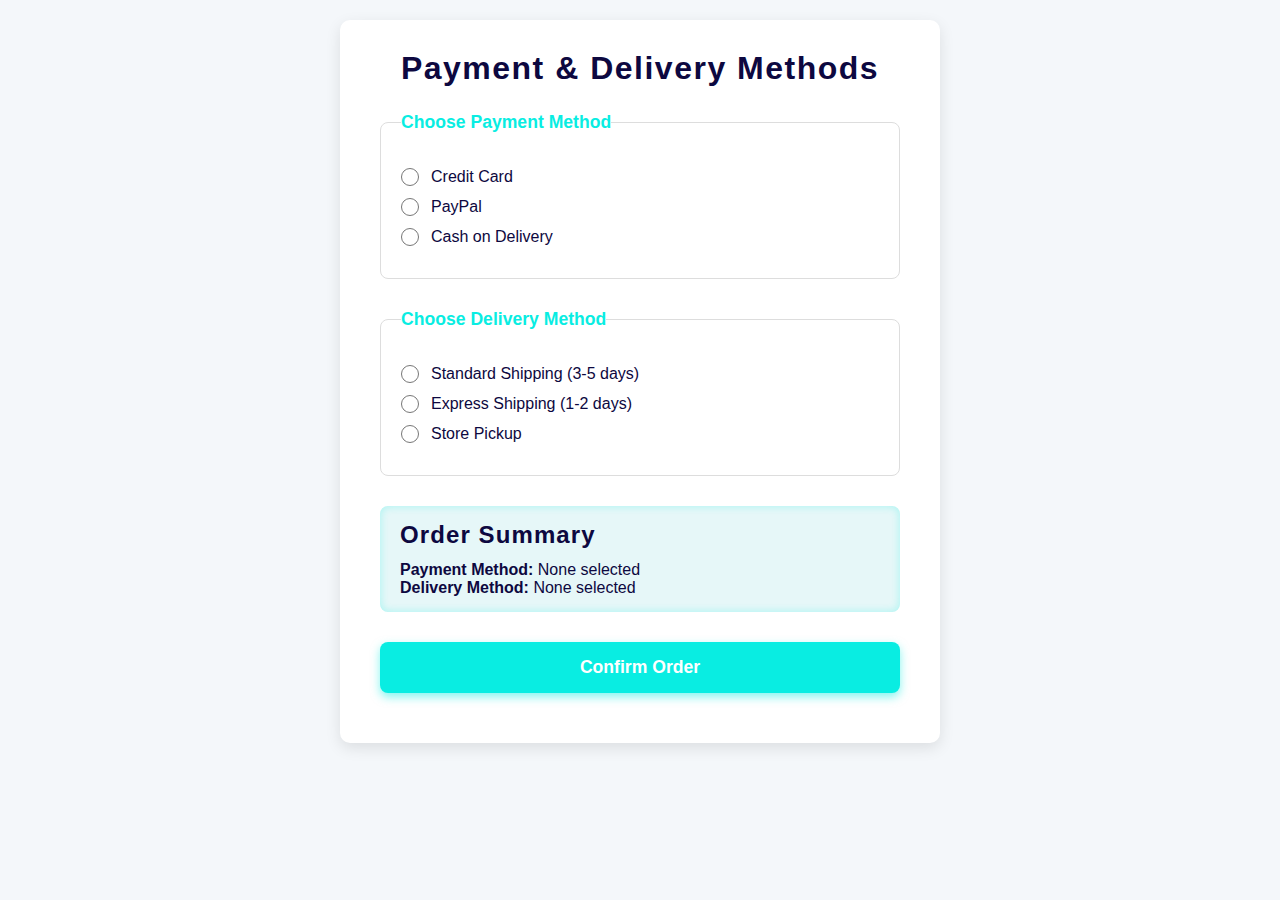
<file: payment.html>
<!DOCTYPE html>
<html lang="en">
<head>
  <meta charset="UTF-8" />
  <meta name="viewport" content="width=device-width, initial-scale=1" />
  <title>Payment & Delivery</title>
  <link rel="stylesheet" href="styles/payment.css" />
</head>
<body>

  <section class="container">

    <h1>Payment & Delivery Methods</h1>

    <form id="paymentDeliveryForm" novalidate>

      <!-- Payment Methods -->
      <fieldset class="method-group">
        <legend>Choose Payment Method</legend>
        
        <label>
          <input type="radio" name="payment" value="Credit Card" required />
          Credit Card
        </label>
        
        <label>
          <input type="radio" name="payment" value="PayPal" />
          PayPal
        </label>
        
        <label>
          <input type="radio" name="payment" value="Cash on Delivery" />
          Cash on Delivery
        </label>
      </fieldset>

      <!-- Delivery Methods -->
      <fieldset class="method-group">
        <legend>Choose Delivery Method</legend>
        
        <label>
          <input type="radio" name="delivery" value="Standard Shipping" required />
          Standard Shipping (3-5 days)
        </label>
        
        <label>
          <input type="radio" name="delivery" value="Express Shipping" />
          Express Shipping (1-2 days)
        </label>
        
        <label>
          <input type="radio" name="delivery" value="Store Pickup" />
          Store Pickup
        </label>
      </fieldset>

      <!-- Summary -->
      <div id="summary" class="summary">
        <h2>Order Summary</h2>
        <p><strong>Payment Method:</strong> <span id="summaryPayment">None selected</span></p>
        <p><strong>Delivery Method:</strong> <span id="summaryDelivery">None selected</span></p>
      </div>

      <button type="submit" class="btn-primary">Confirm Order</button>
      <p id="confirmationMsg" class="confirmation-msg"></p>

    </form>

  </section>

  <script>document.addEventListener('DOMContentLoaded', () => {
  const form = document.getElementById('paymentDeliveryForm');
  const summaryPayment = document.getElementById('summaryPayment');
  const summaryDelivery = document.getElementById('summaryDelivery');
  const confirmationMsg = document.getElementById('confirmationMsg');

  // Update summary when selection changes
  form.addEventListener('change', () => {
    const selectedPayment = form.payment.value || 'None selected';
    const selectedDelivery = form.delivery.value || 'None selected';

    summaryPayment.textContent = selectedPayment;
    summaryDelivery.textContent = selectedDelivery;

    // Clear confirmation message on changes
    confirmationMsg.textContent = '';
  });

  // On form submission
  form.addEventListener('submit', (e) => {
    e.preventDefault();

    const selectedPayment = form.payment.value;
    const selectedDelivery = form.delivery.value;

    // Simple validation
    if (!selectedPayment || !selectedDelivery) {
      confirmationMsg.style.color = 'red';
      confirmationMsg.textContent = 'Please select both payment and delivery methods.';
      return;
    }

    // Simulate order confirmation (replace with backend call)
    confirmationMsg.style.color = '#09ede2';
    confirmationMsg.textContent = `Order confirmed! Payment: ${selectedPayment}, Delivery: ${selectedDelivery}. Thank you for your purchase!`;

    form.reset();
    summaryPayment.textContent = 'None selected';
    summaryDelivery.textContent = 'None selected';
  });
});
</script>
</body>
</html>
</file>
<file: styles/payment.css>
/* Reset */
* {
  margin: 0;
  padding: 0;
  box-sizing: border-box;
}

body {
  font-family: 'Segoe UI', Tahoma, Geneva, Verdana, sans-serif;
  background: #f4f7fa;
  color: #333;
  padding: 20px;
}

/* Container */
.container {
  max-width: 600px;
  margin: 0 auto;
  background: #fff;
  padding: 30px 40px;
  border-radius: 10px;
  box-shadow: 0 5px 15px rgb(0 0 0 / 0.1);
  animation: fadeInUp 1s ease both;
}

/* Headings */
h1 {
  margin-bottom: 25px;
  color: #0d0840;
  text-align: center;
  font-weight: 700;
  letter-spacing: 1.5px;
  animation: slideInTop 1s ease;
}

.method-group {
  border: 1px solid #ddd;
  border-radius: 8px;
  padding: 20px;
  margin-bottom: 30px;
  animation: fadeInScale 0.6s ease;
}

legend {
  font-weight: 700;
  font-size: 1.1rem;
  margin-bottom: 15px;
  color: #09ede2;
}

/* Labels and Inputs */
label {
  display: flex;
  align-items: center;
  font-size: 1rem;
  margin-bottom: 12px;
  cursor: pointer;
  color: #0d0840;
  user-select: none;
  transition: color 0.3s ease;
  animation: fadeInLeft 0.5s ease both;
}

label:hover {
  color: #09ede2;
}

input[type="radio"] {
  margin-right: 12px;
  accent-color: #09ede2;
  cursor: pointer;
  width: 18px;
  height: 18px;
  transition: transform 0.3s ease;
}

input[type="radio"]:checked {
  transform: scale(1.2);
}

/* Summary */
.summary {
  background-color: #e6f7f8;
  border-radius: 8px;
  padding: 15px 20px;
  margin-bottom: 30px;
  font-size: 1rem;
  color: #0d0840;
  box-shadow: inset 0 0 8px rgb(9 237 226 / 0.3);
  animation: fadeIn 1s ease;
}

.summary h2 {
  margin-bottom: 12px;
  font-weight: 600;
  letter-spacing: 1.1px;
}

/* Button */
.btn-primary {
  display: block;
  width: 100%;
  padding: 15px 0;
  font-size: 1.1rem;
  font-weight: 700;
  color: #fff;
  background: #09ede2;
  border: none;
  border-radius: 8px;
  cursor: pointer;
  transition: background-color 0.3s ease, transform 0.2s ease;
  box-shadow: 0 4px 10px rgb(9 237 226 / 0.5);
  animation: slideInBottom 0.8s ease;
}

.btn-primary:hover {
  background: #0bb7b4;
  transform: translateY(-2px);
  box-shadow: 0 6px 14px rgb(11 183 180 / 0.6);
}

/* Confirmation Message */
.confirmation-msg {
  margin-top: 20px;
  font-weight: 600;
  font-size: 1rem;
  text-align: center;
  color: #09ede2;
  animation: fadeIn 1s ease;
}

/* Animations */
@keyframes fadeInUp {
  0% {
    opacity: 0;
    transform: translateY(30px);
  }
  100% {
    opacity: 1;
    transform: translateY(0);
  }
}

@keyframes slideInTop {
  0% {
    opacity: 0;
    transform: translateY(-30px);
  }
  100% {
    opacity: 1;
    transform: translateY(0);
  }
}

@keyframes slideInBottom {
  0% {
    opacity: 0;
    transform: translateY(30px);
  }
  100% {
    opacity: 1;
    transform: translateY(0);
  }
}

@keyframes fadeInScale {
  0% {
    opacity: 0;
    transform: scale(0.95);
  }
  100% {
    opacity: 1;
    transform: scale(1);
  }
}

@keyframes fadeInLeft {
  0% {
    opacity: 0;
    transform: translateX(-15px);
  }
  100% {
    opacity: 1;
    transform: translateX(0);
  }
}

@keyframes fadeIn {
  from {
    opacity: 0;
  }
  to {
    opacity: 1;
  }
}

/* Responsive */
@media (max-width: 480px) {
  .container {
    padding: 20px 25px;
  }

  label {
    font-size: 0.95rem;
  }

  .btn-primary {
    font-size: 1rem;
  }
}
</file>
